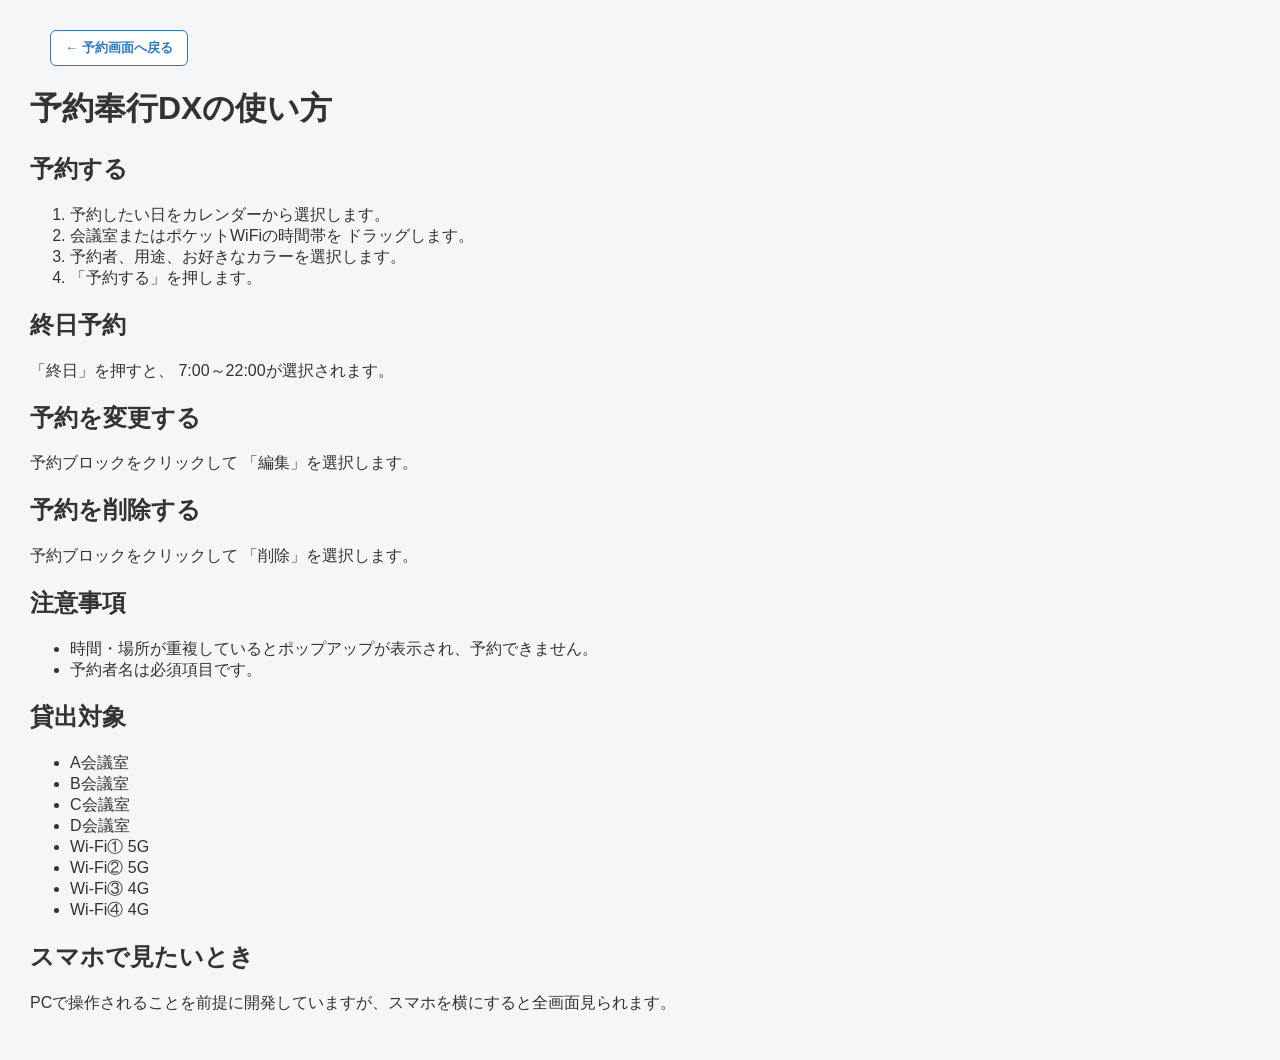
<file: guide.html>
<!DOCTYPE html>

<html lang="ja">

<head>

    <meta charset="UTF-8">

    <meta
        name="viewport"
        content="width=device-width, initial-scale=1.0"
    >

    <title>
        予約奉行DXの使い方
    </title>

    <link
        rel="stylesheet"
        href="style.css"
    >

</head>

<body>

    <main>

        <a
            href="index.html"
            class="guide-button"
        >
            ← 予約画面へ戻る
        </a>

        <h1>
            予約奉行DXの使い方
        </h1>


        <h2>
            予約する
        </h2>

        <ol>

            <li>
                予約したい日をカレンダーから選択します。
            </li>

            <li>
                会議室またはポケットWiFiの時間帯を
                ドラッグします。
            </li>

            <li>
                予約者、用途、お好きなカラーを選択します。
            </li>

            <li>
                「予約する」を押します。
            </li>

        </ol>


        <h2>
            終日予約
        </h2>

        <p>
            「終日」を押すと、
            7:00～22:00が選択されます。
        </p>


        <h2>
            予約を変更する
        </h2>

        <p>
            予約ブロックをクリックして
            「編集」を選択します。
        </p>


        <h2>
            予約を削除する
        </h2>

        <p>
            予約ブロックをクリックして
            「削除」を選択します。
        </p>

        <h2>
            注意事項
        </h2>

        <ul>

            <li>時間・場所が重複しているとポップアップが表示され、予約できません。</li>
            <li>予約者名は必須項目です。</li>
        </ul>

        <h2>
            貸出対象
        </h2>

        <ul>

            <li>A会議室</li>
            <li>B会議室</li>
            <li>C会議室</li>
            <li>D会議室</li>
            <li>Wi-Fi① 5G</li>
            <li>Wi-Fi② 5G</li>
            <li>Wi-Fi③ 4G</li>
            <li>Wi-Fi④ 4G</li>

        </ul>
        
        <h2>
            スマホで見たいとき
        </h2>
 
        <p>
            PCで操作されることを前提に開発していますが、スマホを横にすると全画面見られます。
        </p>       


    </main>

</body>

</html>
</file>
<file: style.css>
body {
    margin: 0;
    font-family: "Segoe UI", sans-serif;
    background-color: #f5f6f8;
    color: #333333;
}

header {
    background-color: #ffffff;
    padding: 18px 30px;
    border-bottom: 1px solid #dddddd;
}

header h1 {
    margin: 0;
    font-size: 22px;
}

main {
    padding: 30px;
}
.date-controls {
    display: flex;
    align-items: center;
    justify-content: center;
    gap: 10px;
    margin-bottom: 20px;
}

.date-controls button {
    padding: 8px 14px;
    border: 1px solid #cccccc;
    border-radius: 6px;
    background-color: #ffffff;
    cursor: pointer;
}

.date-controls button:hover {
    background-color: #eeeeee;
}

#datePicker {
    padding: 8px 12px;
    border: 1px solid #cccccc;
    border-radius: 6px;
    font-size: 14px;
}

#schedule {
    background-color: #ffffff;
    border: 1px solid #dddddd;
    border-radius: 10px;
    overflow: hidden;
}

.room-row {
    display: flex;
    border-top: 1px solid #dddddd;
}

.room-label {
    width: 120px;
    min-width: 120px;
    padding: 20px 16px;
    box-sizing: border-box;

    border-right: 1px solid #dddddd;

    font-weight: 600;
}

.timeline {
    flex: 1;
    min-height: 60px;
    position: relative;

    background-image:
        linear-gradient(
            to right,
            #dddddd 1px,
            transparent 1px
        );

    background-size:
        calc(100% / 30) 100%;
}

.time-header {
    display: flex;
}

.time-header .timeline {
    height: 45px;
    min-height: 45px;
    border-left: 0;
}

.time-label {
    position: absolute;
    top: 14px;

    font-size: 12px;
    color: #666666;

    transform: translateX(-50%);
}

.time-label:first-child {
    transform: translateX(0);
}

.time-label:last-child {
    transform: translateX(-100%);
}

.drag-selection {
    position: absolute;

    top: 5px;
    bottom: 5px;

    background-color: rgba(40, 120, 208, 0.25);

    border: 2px solid #2878d0;
    border-radius: 5px;

    box-sizing: border-box;

    pointer-events: none;
}

.modal {
    position: fixed;
    inset: 0;

    display: flex;
    align-items: center;
    justify-content: center;

    background-color: rgba(0, 0, 0, 0.4);

    z-index: 1000;
}

.modal.hidden {
    display: none;
}

.modal-content {
    width: 360px;
    padding: 24px;

    background-color: #ffffff;
    border-radius: 12px;

    box-shadow:
        0 12px 36px rgba(0, 0, 0, 0.25);
}

.modal-content h2 {
    margin-top: 0;
    margin-bottom: 10px;
}

#selectedInfo {
    margin-bottom: 20px;
    padding: 12px;

    background-color: #f3f7fc;
    border-radius: 6px;

    line-height: 1.6;
}

.modal-content label {
    display: block;
    margin-top: 14px;
    margin-bottom: 6px;

    font-weight: 600;
}

.modal-content input,
.modal-content select {
    width: 100%;
    padding: 10px;

    box-sizing: border-box;

    border: 1px solid #cccccc;
    border-radius: 6px;

    font-size: 14px;
}

.modal-content input:focus {
    border-color: #2878d0;
    outline: 2px solid rgba(40, 120, 208, 0.2);
}

.modal-buttons {
    display: flex;
    justify-content: flex-end;
    gap: 10px;

    margin-top: 24px;
}

#saveButton {
    color: #ffffff;
    background-color: #2878d0;
    border-color: #2878d0;
}

#saveButton:hover {
    background-color: #1f65b5;
}

.reservation {
    position: absolute;

    top: 6px;
    bottom: 6px;

    background-color: #dcecff;

    border-left: 4px solid #2878d0;

    border-radius: 5px;

    padding: 6px;

    box-sizing: border-box;

    overflow: hidden;

    font-size: 12px;
}

#allDayButton {
    margin-top: 10px;
}

.reservation-blue {
    background-color: #dcecff;
    border-left-color: #2878d0;
}

.reservation-green {
    background-color: #dff3e4;
    border-left-color: #3a9b58;
}

.reservation-orange {
    background-color: #fff0d8;
    border-left-color: #e28a20;
}

.reservation-purple {
    background-color: #eee3f7;
    border-left-color: #8854b8;
}

.reservation-tiffany {
    background-color: #bfeee9;
    border-left-color: #48b9b0;
}


.guide-button {
    display: inline-block;

    margin-left: 20px;
    /*margin-top: 16px;*/
    padding: 8px 14px;

    color: #2878d0;
    background-color: #ffffff;

    border: 1px solid #2878d0;
    border-radius: 6px;

    text-decoration: none;
    font-size: 13px;
    font-weight: 600;
}

.guide-button:hover {
    color: #ffffff;
    background-color: #2878d0;
}
</file>
